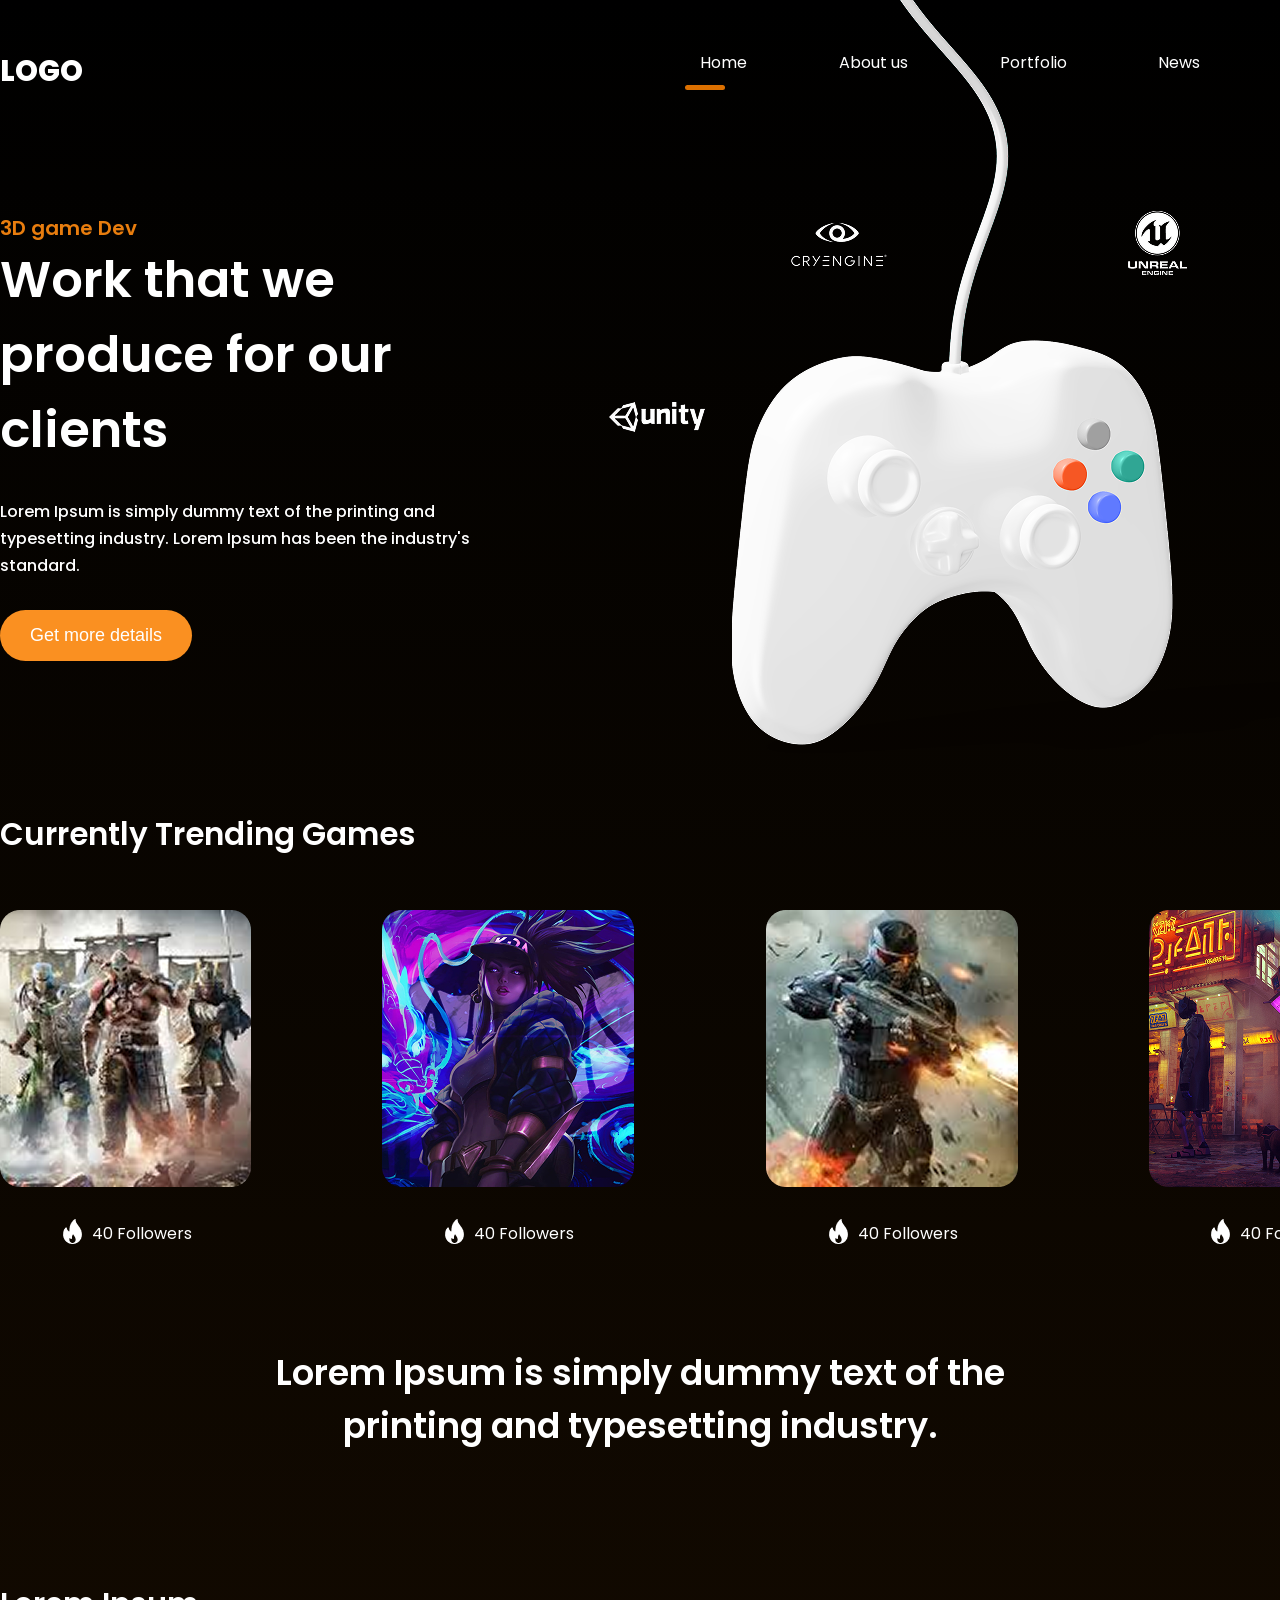
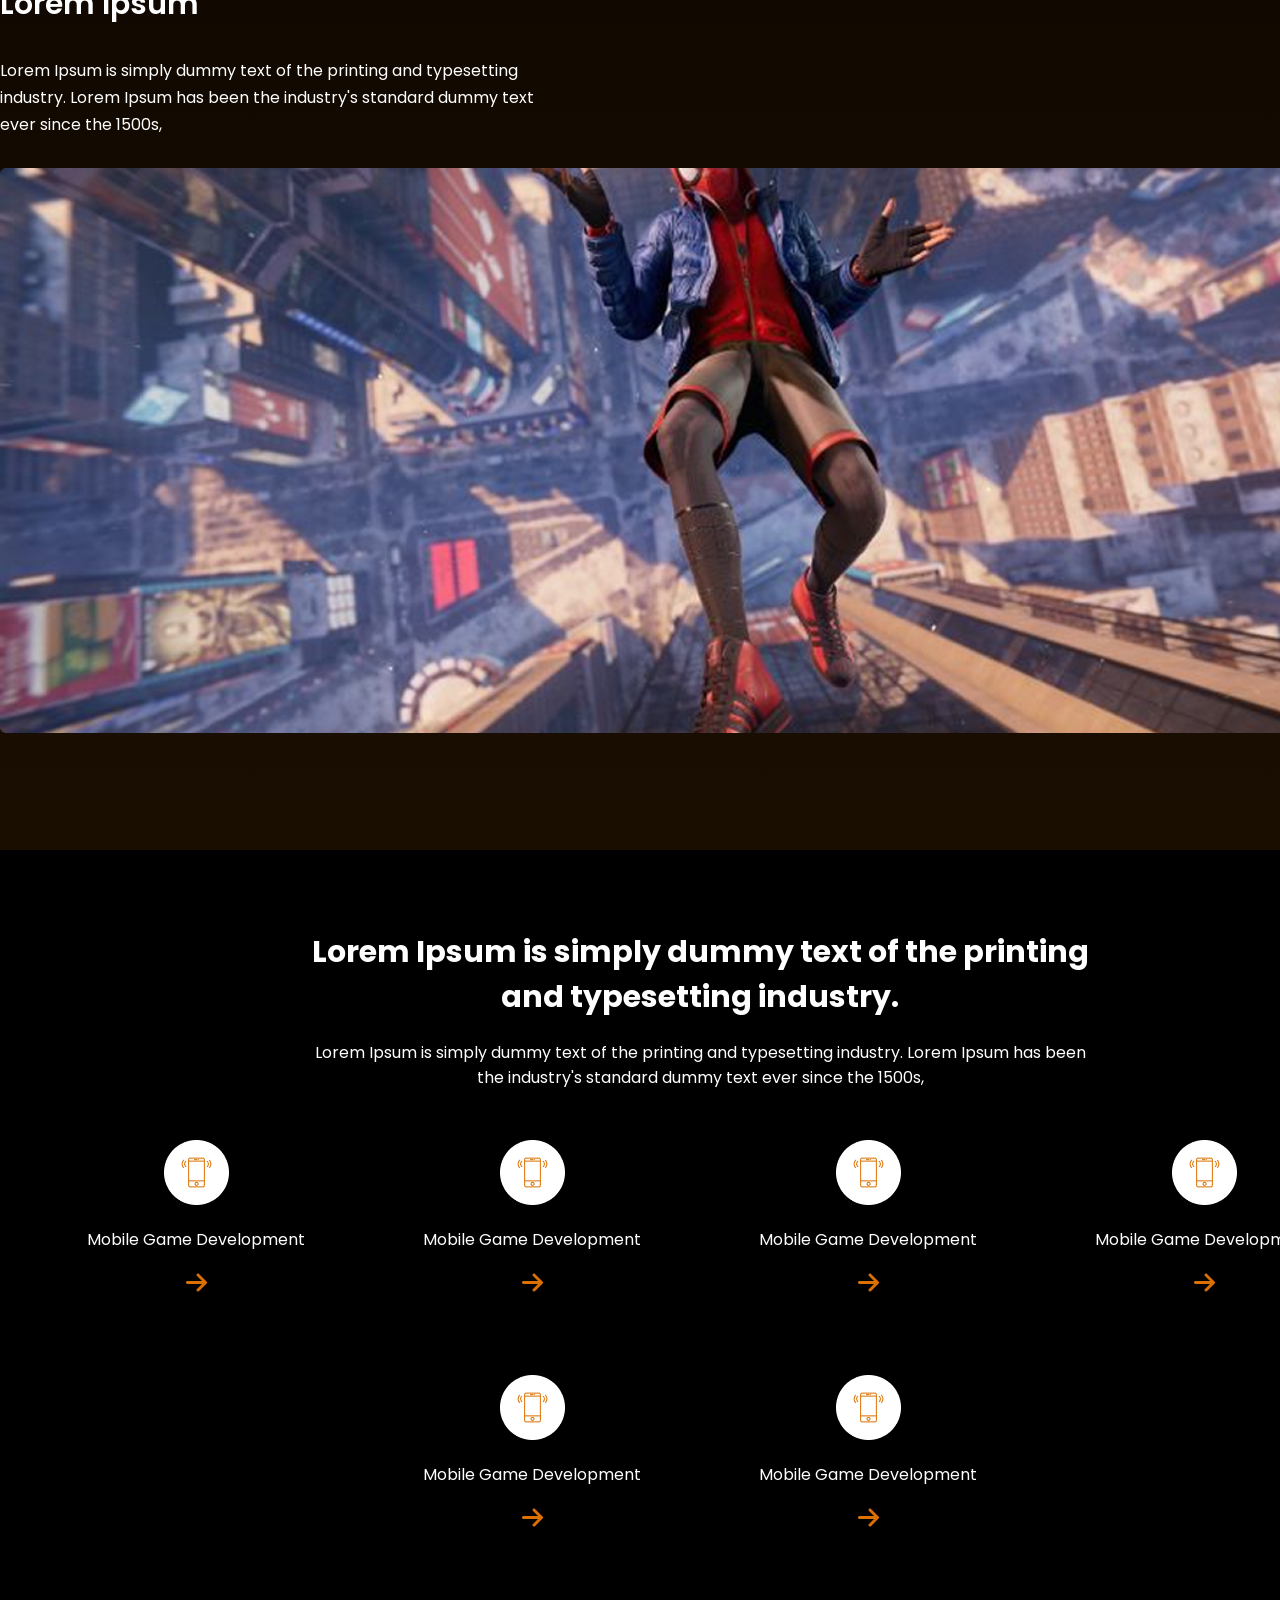
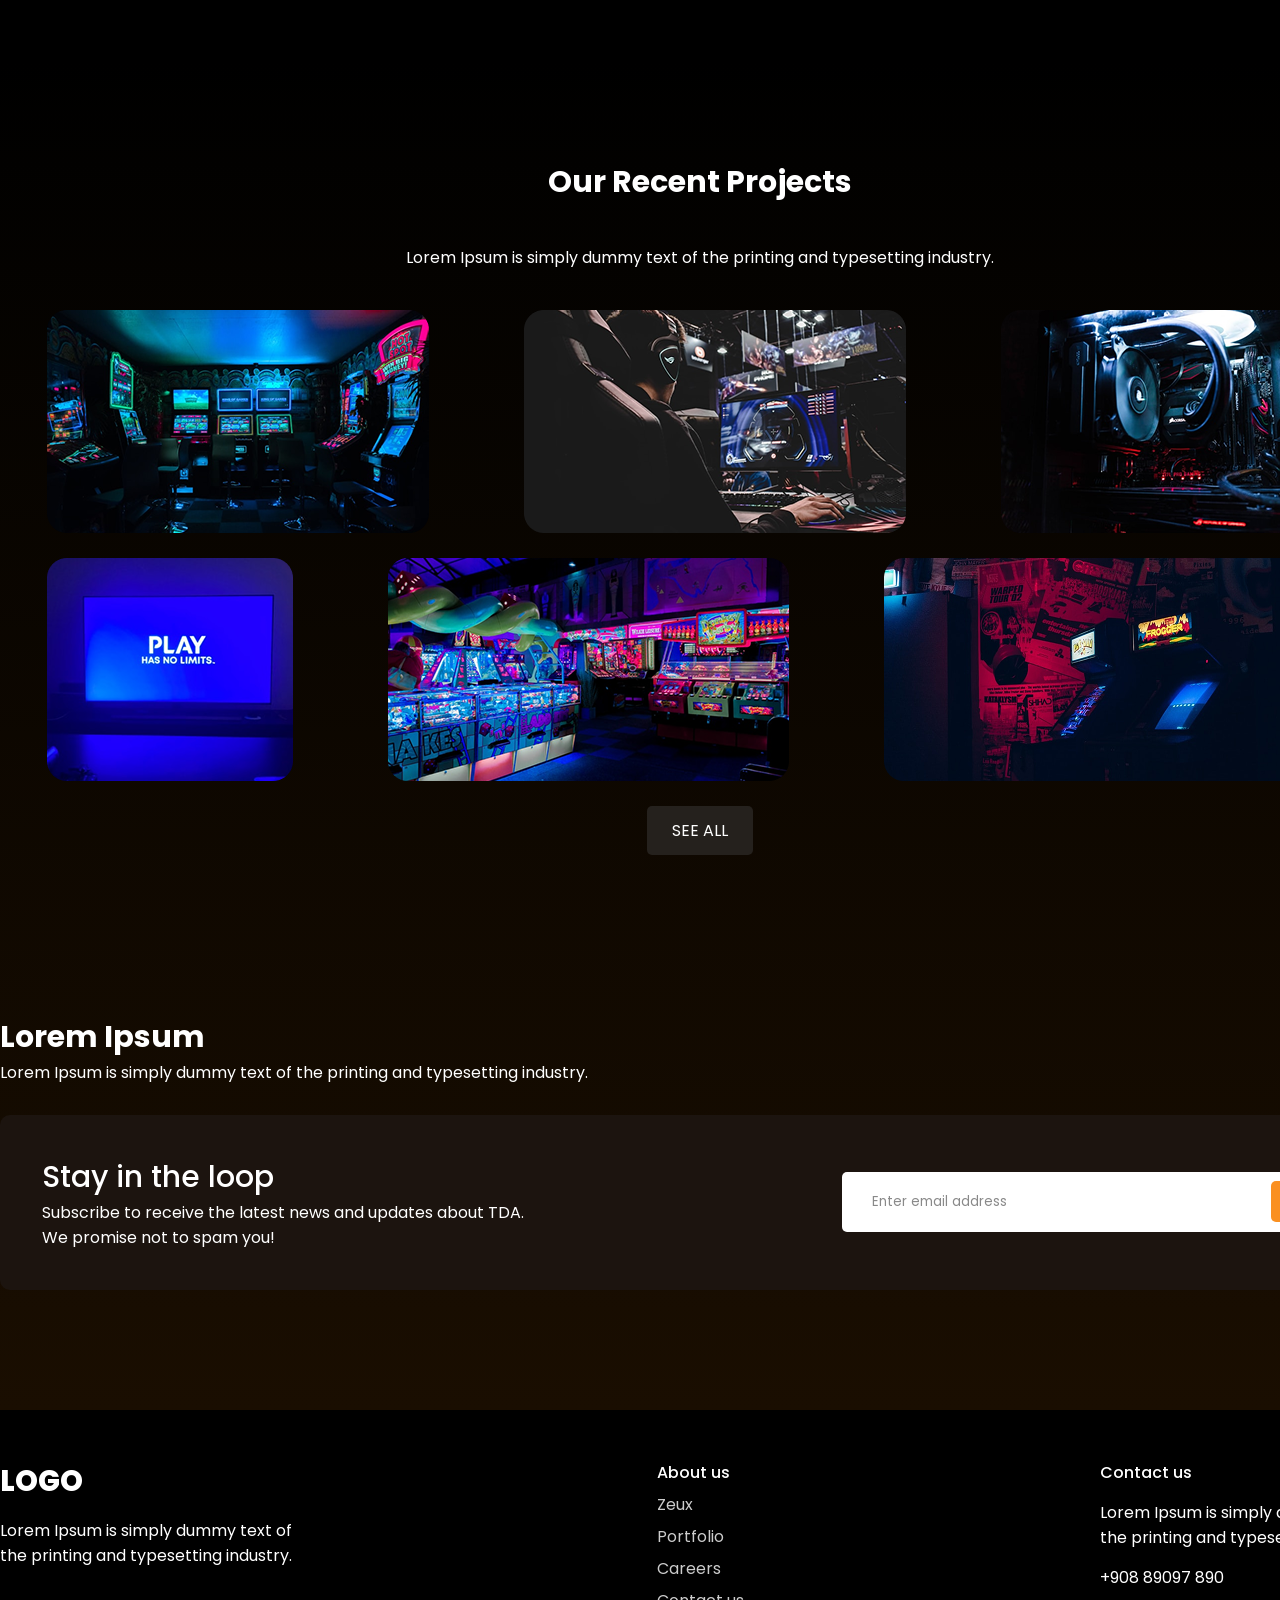
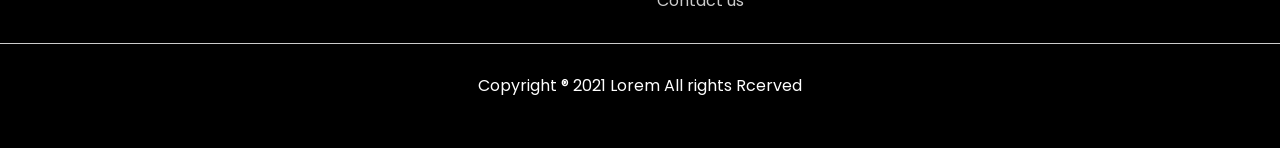
<file: index.html>
<!DOCTYPE html>
<html lang="en">
<head>
    <meta charset="UTF-8">
    <meta name="viewport" content="width=device-width, initial-scale=1.0">
    <title>Game Website</title>
    <link rel="stylesheet" href="style.css">
</head>
<body>
    <div class="wrapper">
        <header class="container">
            <span class="logo">logo</span>
            <nav>
                <ul>
                    <li class="active"><a href="/">Home</a></li>
                    <li><a href="/about.html">About us</a></li>
                    <li><a href="#">Portfolio</a></li>
                    <li><a href="#">News</a></li>
                    <li class="btn"><a href="/contact.html">Contacts</a></li>
                </ul>
            </nav>
        </header>

        <div class="hero container">
            <div class="hero--info">
                <h2>3D game Dev </h2>
                <h1>Work that we produce for our clients</h1>
                <p>Lorem Ipsum is simply dummy text of the printing and typesetting industry. Lorem Ipsum has been the industry's standard.</p>
                <button class="btn">Get more details</button>
            </div>
            <img src="images/joystick.png" alt="">
        </div>

        <div class="container trending">
            <a href="#" class="see-all">SEE ALL</a>
            <h3>Currently Trending Games</h3>

            <div class="games">
                <div class="block">
                    <img src="/images/game1.png" alt="">
                    <span><img src="/images/fire.png" alt="">40 Followers</span>
                </div>
                <div class="block">
                    <img src="/images/game2.png" alt="">
                    <span><img src="/images/fire.png" alt="">40 Followers</span>
                </div>
                <div class="block">
                    <img src="/images/game3.png" alt="">
                    <span><img src="/images/fire.png" alt="">40 Followers</span>
                </div>
                <div class="block">
                    <img src="/images/game4.png" alt="">
                    <span><img src="/images/fire.png" alt="">40 Followers</span>
                </div>
            </div>
        </div>

        <div class="container big-text">
            <p>Lorem Ipsum is simply dummy text of the printing and typesetting industry.</p>
        </div>

        <div class="container banner">
            <h3>Lorem Ipsum</h3>
            <p>Lorem Ipsum is simply dummy text of the printing and typesetting industry.
                 Lorem Ipsum has been the industry's standard dummy text ever since the 1500s,</p>
            <img src="/images/spider.png" alt="">
        </div>
    </div>

    <div class="features">
        <div class="container">
            <h3>Lorem Ipsum is simply dummy text of the printing and typesetting industry.</h3>
            <p>Lorem Ipsum is simply dummy text of the printing and typesetting industry.
                Lorem Ipsum has been the industry's standard dummy text ever since the 1500s,</p>
            <div class="info">
                <div class="block">
                    <img src="/images/feature1.png" alt="">
                    <p>Mobile Game Development</p>
                    <img src="/images/arrow.png" alt="">
                </div>
                <div class="block">
                    <img src="/images/feature1.png" alt="">
                    <p>Mobile Game Development</p>
                    <img src="/images/arrow.png" alt="">
                </div>
                <div class="block">
                    <img src="/images/feature1.png" alt="">
                    <p>Mobile Game Development</p>
                    <img src="/images/arrow.png" alt="">
                </div>
                <div class="block">
                    <img src="/images/feature1.png" alt="">
                    <p>Mobile Game Development</p>
                    <img src="/images/arrow.png" alt="">
                </div>
                <div class="block">
                    <img src="/images/feature1.png" alt="">
                    <p>Mobile Game Development</p>
                    <img src="/images/arrow.png" alt="">
                </div>
                <div class="block">
                    <img src="/images/feature1.png" alt="">
                    <p>Mobile Game Development</p>
                    <img src="/images/arrow.png" alt="">
                </div>
            </div>
        </div>
    </div>

    <div class="wrapper">
        <div class="container projects">
            <h3>Our Recent Projects</h3>
            <p>Lorem Ipsum is simply dummy text of the printing and typesetting industry. </p>
            <div class="images">
                <img src="/images/project1.png" alt="">
                <img src="/images/project2.png" alt="">
                <img src="/images/project3.png" alt="">
            </div>
            <div class="images">
                <img src="/images/project5.png" alt="">
                <img src="/images/project4.png" alt="">
                <img src="/images/project6.png" alt="">
            </div>
            <a href="" class="see-all">SEE ALL</a>
        </div>

        <div class="container email">
            <h3>Lorem Ipsum</h3>
            <p>Lorem Ipsum is simply dummy text of the printing and typesetting industry. </p>
            <div class="block">
                <div>
                    <h4>Stay in the loop</h4>
                    <p>Subscribe to receive the latest news and updates about TDA.
                        We promise not to spam you! </p>
                </div>
                <div>
                    <input type="email" id="emailField" placeholder="Enter email address">
                    <button onclick="checkEmail()">Continue</button>
                </div>
            </div>
        </div>
    </div>

    <footer>
        <div class="blocks container">
            <div>
                <span class="logo">logo</span>
                <p>Lorem Ipsum is simply dummy text of the printing and typesetting industry. </p>
            </div>
            <div>
                <h4>About us</h4>
                <ul>
                    <li>Zeux</li>
                    <li>Portfolio</li>
                    <li>Careers</li>
                    <li>Contact us</li>
                </ul>
            </div>
                <div>
                <h4>Contact us</h4>
                <p>Lorem Ipsum is simply dummy text of the printing and typesetting industry. </p>
                <p>+908 89097 890</p>
            </div>
        </div>
        <hr>
        <p>Copyright ® 2021 Lorem All rights Rcerved</p>
    </footer>

    <script>
        function checkEmail() {
            let email = document.querySelector('#emailField').value;
            if (!email.includes('@')) alert('Нет символа @');
            else if (!email.includes('.')) alert('Нет символа .');
            else alert('Все отлично!');
        }
    </script>
</body>
</html>
</file>
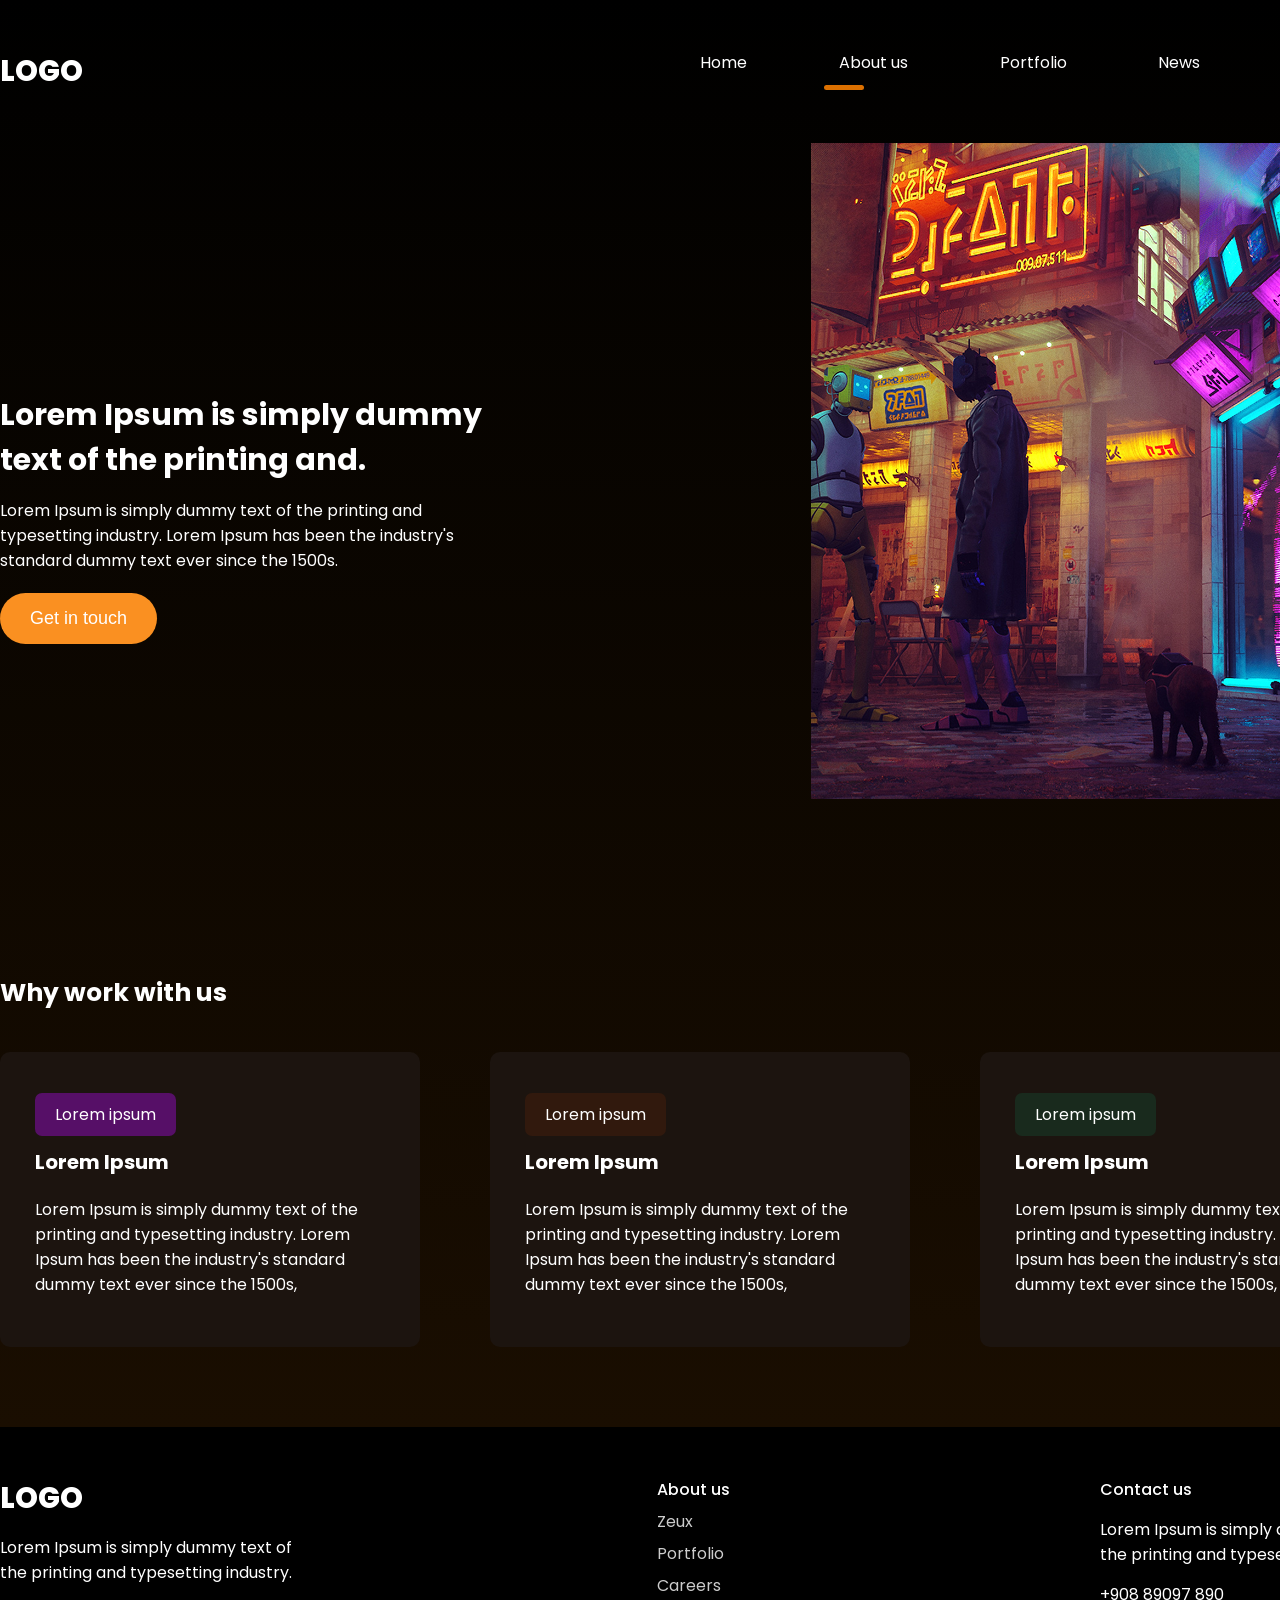
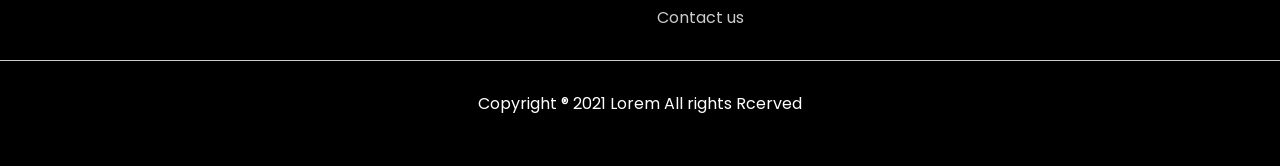
<file: about.html>
<!DOCTYPE html>
<html lang="en">
<head>
    <meta charset="UTF-8">
    <meta name="viewport" content="width=device-width, initial-scale=1.0">
    <title>Game Website</title>
    <link rel="stylesheet" href="style.css">
</head>
<body>
    <div class="wrapper">
        <header class="container">
            <span class="logo">logo</span>
            <nav>
                <ul>
                    <li><a href="/">Home</a></li>
                    <li class="active"><a href="/about.html">About us</a></li>
                    <li><a href="#">Portfolio</a></li>
                    <li><a href="#">News</a></li>
                    <li class="btn"><a href="/contact.html">Contacts</a></li>
                </ul>
            </nav>
        </header>

        <div class="hero-about container">
            <div class="info">
                <h1>Lorem Ipsum is simply dummy text of the printing and.</h1>
                <p>Lorem Ipsum is simply dummy text of the printing and typesetting industry.
                     Lorem Ipsum has been the industry's standard dummy text ever since the 1500s.</p>
                <button class="btn">Get in touch</button>
            </div>
            <img src="/images/hero.png" alt="">
        </div>

        <div class="container work">
            <h2>Why work with us</h2>
            <div class="blocks">
                <div class="block">
                    <span class="badje purple">Lorem ipsum</span>
                    <h3>Lorem Ipsum</h3>
                    <p>Lorem Ipsum is simply dummy text of the printing and typesetting industry.
                        Lorem Ipsum has been the industry's standard dummy text ever since the 1500s,</p>
                </div>
                <div class="block">
                    <span class="badje brown">Lorem ipsum</span>
                    <h3>Lorem Ipsum</h3>
                    <p>Lorem Ipsum is simply dummy text of the printing and typesetting industry.
                        Lorem Ipsum has been the industry's standard dummy text ever since the 1500s,</p>
                </div>
                <div class="block">
                    <span class="badje green">Lorem ipsum</span>
                    <h3>Lorem Ipsum</h3>
                    <p>Lorem Ipsum is simply dummy text of the printing and typesetting industry.
                        Lorem Ipsum has been the industry's standard dummy text ever since the 1500s,</p>
                </div>
            </div>
        </div>
    </div>


    <footer>
        <div class="blocks container">
            <div>
                <span class="logo">logo</span>
                <p>Lorem Ipsum is simply dummy text of the printing and typesetting industry. </p>
            </div>
            <div>
                <h4>About us</h4>
                <ul>
                    <li>Zeux</li>
                    <li>Portfolio</li>
                    <li>Careers</li>
                    <li>Contact us</li>
                </ul>
            </div>
                <div>
                <h4>Contact us</h4>
                <p>Lorem Ipsum is simply dummy text of the printing and typesetting industry. </p>
                <p>+908 89097 890</p>
            </div>
        </div>
        <hr>
        <p>Copyright ® 2021 Lorem All rights Rcerved</p>
    </footer>

</body>
</html>
</file>
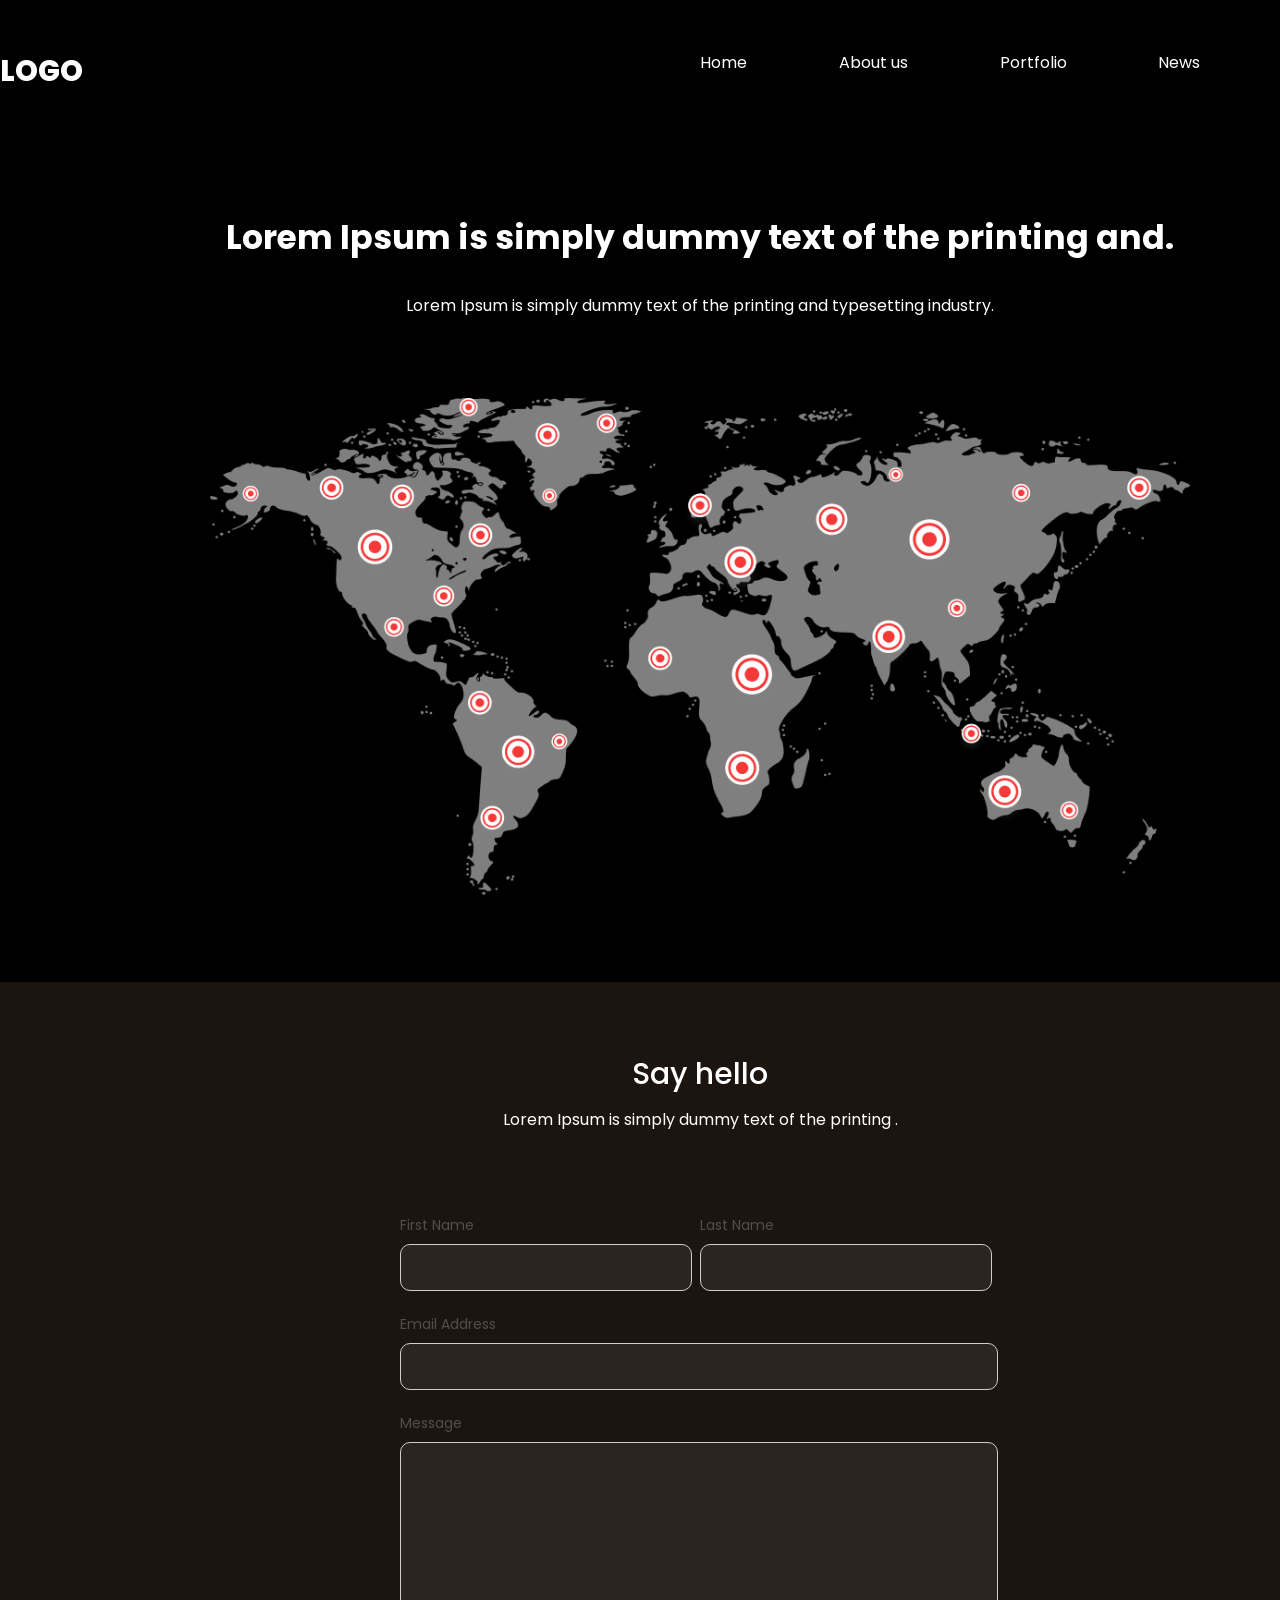
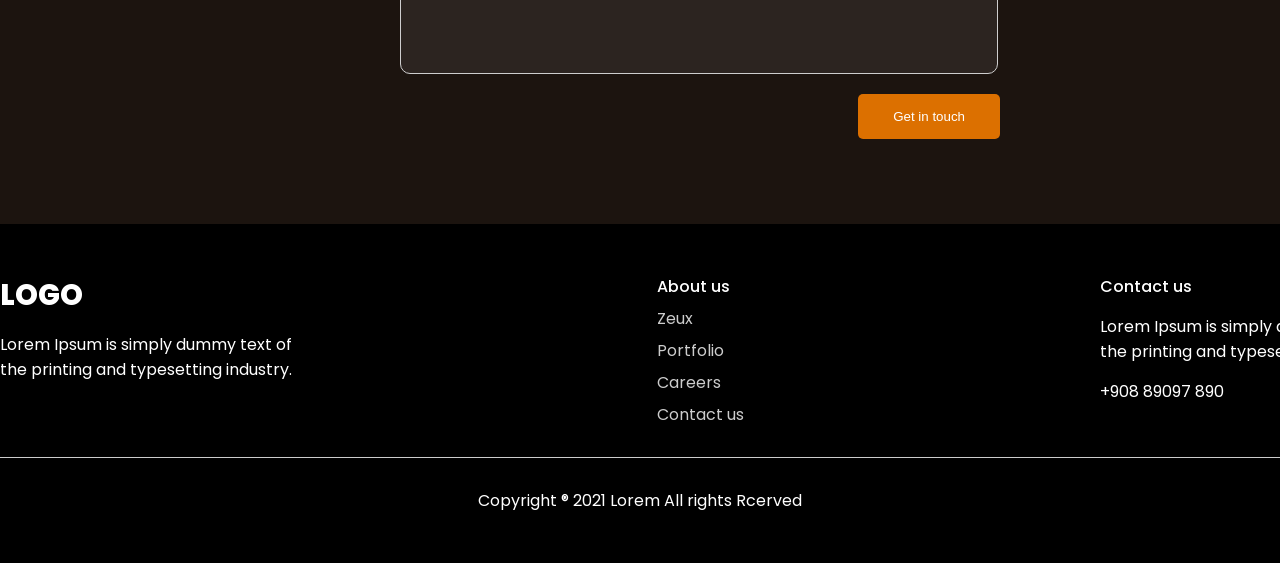
<file: contact.html>
<!DOCTYPE html>
<html lang="en">
<head>
    <meta charset="UTF-8">
    <meta name="viewport" content="width=device-width, initial-scale=1.0">
    <title>Game Website</title>
    <link rel="stylesheet" href="style.css">
</head>
<body>
    <header class="container">
            <span class="logo">logo</span>
            <nav>
                <ul>
                    <li><a href="/">Home</a></li>
                    <li><a href="/about.html">About us</a></li>
                    <li><a href="#">Portfolio</a></li>
                    <li><a href="#">News</a></li>
                    <li class="btn"><a href="/contact.html">Contacts</a></li>
                </ul>
            </nav>
    </header>

    <div class="container hero-contact">
        <h1>Lorem Ipsum is simply dummy text of the printing and.</h1>
        <p>Lorem Ipsum is simply dummy text of the printing and typesetting industry. </p>
        <img src="/images/contact.png" alt="">
    </div>

    <div class="feedback">
        <div class="container">
            <h2>Say hello</h2>
            <p>Lorem Ipsum is simply dummy text of the printing .</p>

            <form>
                <div class="inline">
                    <div>
                        <label>First Name</label>
                        <input type="text">
                    </div>
                    <div>
                        <label>Last Name</label>
                        <input type="text">
                    </div>
                </div>
                <label>Email Address</label>
                <input type="email" class="one-line">

                <label>Message</label>
                <textarea class="one-line"></textarea>

                <button type="button">Get in touch</button>
            </form>
        </div>
    </div>

    <footer>
        <div class="blocks container">
            <div>
                <span class="logo">logo</span>
                <p>Lorem Ipsum is simply dummy text of the printing and typesetting industry. </p>
            </div>
            <div>
                <h4>About us</h4>
                <ul>
                    <li>Zeux</li>
                    <li>Portfolio</li>
                    <li>Careers</li>
                    <li>Contact us</li>
                </ul>
            </div>
                <div>
                <h4>Contact us</h4>
                <p>Lorem Ipsum is simply dummy text of the printing and typesetting industry. </p>
                <p>+908 89097 890</p>
            </div>
        </div>
        <hr>
        <p>Copyright ® 2021 Lorem All rights Rcerved</p>
    </footer>

</body>
</html>
</file>
<file: style.css>
@import url('https://fonts.googleapis.com/css2?family=Poppins:ital,wght@0,100;0,200;0,300;0,400;0,500;0,600;0,700;0,800;0,900;1,100;1,200;1,300;1,400;1,500;1,600;1,700;1,800;1,900&display=swap');

* {
    margin: 0;
    padding: 0;
}

body {
    font-family: "Poppins", sans-serif;
    font-weight: 400;
    color: white;
    font-size: 16px;
    background: black;
}

a {
    text-decoration: none;
}

img {
    max-width: 100%;
}

.wrapper {
    background: linear-gradient(180deg,rgba(0, 0, 0, 1) 0%, rgba(26, 14, 1, 1) 100%);
    width: 100%;
    overflow-x: hidden;
}

.container {
    width: 1400px;
    margin: 0 auto;
}

header {
    padding: 50px 0;
}

header .logo, footer .blocks .logo {
    text-transform: uppercase;
    font-size: 29px;
    font-weight: 800;
}

header nav {
    float: right;
    width: 50%;
}

header nav ul {
    list-style: none;
    display: flex;
    justify-content: space-between;
    z-index: 2;
    position: relative;
}

header nav ul li {
    display: inline-block;
}

header nav ul li a {
    color: white;
}

header nav ul li.active::after {
    content: '';
    display: block;
    width: 40px;
    height: 5px;
    background: #dc7000;
    border-radius: 10px;
    position: relative;
    top: 10px;
    left: -15px;
}

header nav ul li:not(.active):not(.btn) a:hover {
    border-bottom: 5px solid #dc7000;
}

header nav ul li.btn a, .email .block button {
    background: #fa9021;
    padding: 9px 17px;
    border-radius: 5px;
    transition: all 500ms ease;
}

header nav ul li.btn a:hover, .email .block button:hover {
    background: #a02604;
}

.hero {
    padding-bottom: 100px;
    position: relative;
}

.hero--info {
    width: 530px;
    padding-top: 70px;
    z-index: 1;
}

.hero--info h2 {
    color: #e87d0e;
    font-size: 20px;
    font-weight: 600;
}

.hero--info h1 {
    font-size: 50px;
    font-weight: 600;
}

.hero--info p {
    font-weight: 500;
    line-height: 170%;
    margin: 30px 0;
}

.hero--info .btn, .hero-about .info  .btn {
    background: #fa9021;
    color: white;
    border-radius: 50px;
    padding: 15px 30px;
    border: 0;
    transition: all 500ms ease;
    font-size: 18px;
}

.hero--info .btn:hover, .hero-about .info  .btn:hover {
    cursor: pointer;
    transform: scale(1.1);
}

.hero img {
    position: absolute;
    top: -150px;
    right: 0;
}

/* секция с играми */
.trending {
    padding-top: 50px;
}

.trending h3 {
    font-weight: 600;
    font-size: 31px;
}

.trending .see-all, .projects .see-all {
    color: white;
    background: #25211D;
    border-radius: 5px;
    padding: 12px 23px;
    float: right;
    display: block;
    transition: all 500ms ease;
}

.trending .see-all:hover, .projects .see-all:hover {
    transform: scale(1.1);
}

.trending .games{
    display: flex;
    justify-content: space-between;
    width: 100%;
    padding: 50px 0;
}

.trending .games span {
    display: block;
    text-align: center;
    margin-top: 20px;
}

.trending .games span img {
    position: relative;
    top: 5px;
    margin-right: 7px;
}

.big-text {
    padding: 50px 0;
    font-size: 35px;
    font-weight: 600;
    text-align: center;
    width: 800px;
}

.banner {
    padding: 80px 0;
}

.banner h3 {
    font-size: 30px;
    font-weight: 600;
    margin-bottom: 30px;
}

.banner p {
    line-height: 170%;
    margin-bottom: 30px;
    width: 550px;
}

.banner img {
    width: 100%;
    margin-bottom: 30px;
}

/* секция с изображением */

.features {
    background: url(/images/fon.png) no-repeat center center fixed;
    background-size: cover;
    padding: 80px 0;
}

.features h3, .features p {
    margin-bottom: 20px;
    text-align: center;
    max-width: 800px;
    margin-left: auto;
    margin-right: auto;
}

.features h3 {
    font-size: 30px;
}

.features .info {
    display: flex;
    justify-content: center;
    flex-wrap: wrap;
}

.features .info .block {
    text-align: center;
    width: 20%;
    margin: 30px 2%;
}

.features .info .block img {
    margin-bottom: 15px;
}

.projects {
    padding: 100px 0;
}

.projects h3 {
    font-size: 30px;
    text-align: center;
}

.projects p {
    margin: 40px 0;
    text-align: center;
}

.projects .images {
    display: flex;
    justify-content: space-around;
    margin-bottom: 25px;
}

.projects .see-all {
    float: none;
    width: 60px;
    text-align: center;
    margin: 0 auto;
}

/* нижняя часть */
.email {
    padding-bottom: 120px;
}

.email h3 {
    margin-top: 60px;
    font-size: 30px;
}

.email .block {
    background: #1C140F;
    margin-top: 30px;
    border-radius: 10px;
    padding: 40px 3%;
    width: 94%;
    display: flex;
    justify-content: space-between;
    align-items: center;
}

.email .block h4 {
    font-size: 30px;
    font-weight: 500;
}

.email .block p {
    width: 500px;
}

.email .block input {
    background: white;
    outline: none;
    border: 0;
    border-radius: 5px;
    width: 380px;
    font-family: "Poppins", sans-serif;
    font-weight: 400;
    padding: 20px 30px;
    position: relative;
    right: -105px;
    z-index: 1;
    padding-right: 120px;
}

.email .block input::placeholder {
    color: #898989;
}

.email .block button {
    cursor: pointer;
    border: 0;
    padding: 13px 17px;
    position: relative;
    z-index: 2;
    color: white;
}

/* footer */
footer {
    background: black;
    padding: 50px 0;
}

footer .blocks {
    display: flex;
    justify-content: space-between;
}

footer .blocks p {
    width: 300px;
    margin: 15px 0;
}

footer .blocks h4 {
    font-weight: 500;
    font-style: 17px;
}

footer .blocks ul {
    list-style: none;
}

footer .blocks ul li {
    margin-top: 7px;
    opacity: 0.8;
}

footer hr {
    margin: 30px 0;
    border: 0;
    height: 0.6px;
    background: #ccc;
}

footer > p {
    text-align: center;
}

/* страница про нас */
.hero-about {
    position: relative;
}

.hero-about .info {
    width: 500px;
    padding: 250px 0;
}

.hero-about .info h1 {
    margin-bottom: 15px;
    font-size: 30px;
}

.hero-about .info  .btn {
    margin-top: 20px;
}

.hero-about img {
    position: absolute;
    right: -150px;
    top: 0;
}

.work {
    padding: 80px 0 ;
}

.work h2 {
    font-size: 25px;
    margin-bottom: 40px;
}

.work .blocks {
    display: flex;
    justify-content: space-between;
}

.work .blocks .block {
    width: 25%;
    border-radius: 10px;
    padding: 50px 35px;
    background: #1C140F;
}

.work .blocks .block h3 {
    font-size: 20px;
    margin: 20px 0;
}

.work .blocks .block .badje {
    border-radius: 7px;
    padding: 10px 20px;
}

.work .blocks .block .badje.purple {
    background: #560F67;
}

.work .blocks .block .badje.brown {
    background: #31190D;
}

.work .blocks .block .badje.green {
    background: #192A1D;
}

/* страница контакты */
.hero-contact h1 {
    text-align: center;
    margin-top: 70px;
    margin-bottom: 30px;
    font-size: 33px;
}

.hero-contact p {
    text-align: center;
}

.hero-contact img {
    width: 70%;
    margin: 80px 15%;
}

.feedback {
    padding: 70px 0;
    background: #1C140F;
}

.feedback h2 {
    text-align: center;
    font-weight: 500;
    font-size: 30px;
}

.feedback p {
    text-align: center;
    margin-top: 10px;
}

.feedback form {
    margin: 80px auto;
    width: 600px;
}

.feedback form .inline {
    display: flex;
    justify-content: space-between;
}

.feedback form .inline>div {
    width: 50%;
}

.feedback form label {
    color: #4F4F4F;
    font-size: 14px;
}

.feedback form input, .feedback form textarea {
    background: #2C2420;
    border-radius: 10px;
    border: 0.6px solid #cecece;
    display: block;
    width: 90%;
    padding: 15px 10px;
    outline: none;
    color: white;
    margin-top: 7px;
    margin-bottom: 20px;
}

.feedback form .one-line {
    width: 96%;
}

.feedback form textarea {
    resize: none;
    height: 200px;
}

.feedback form button {
    background: #dc7000;
    border-radius: 5px;
    border: 0;
    float: right;
    cursor: pointer;
    color: white;
    padding: 15px 35px;
    transition: all 500ms ease;
}

.feedback form button:hover {
    background: red;
}
</file>
